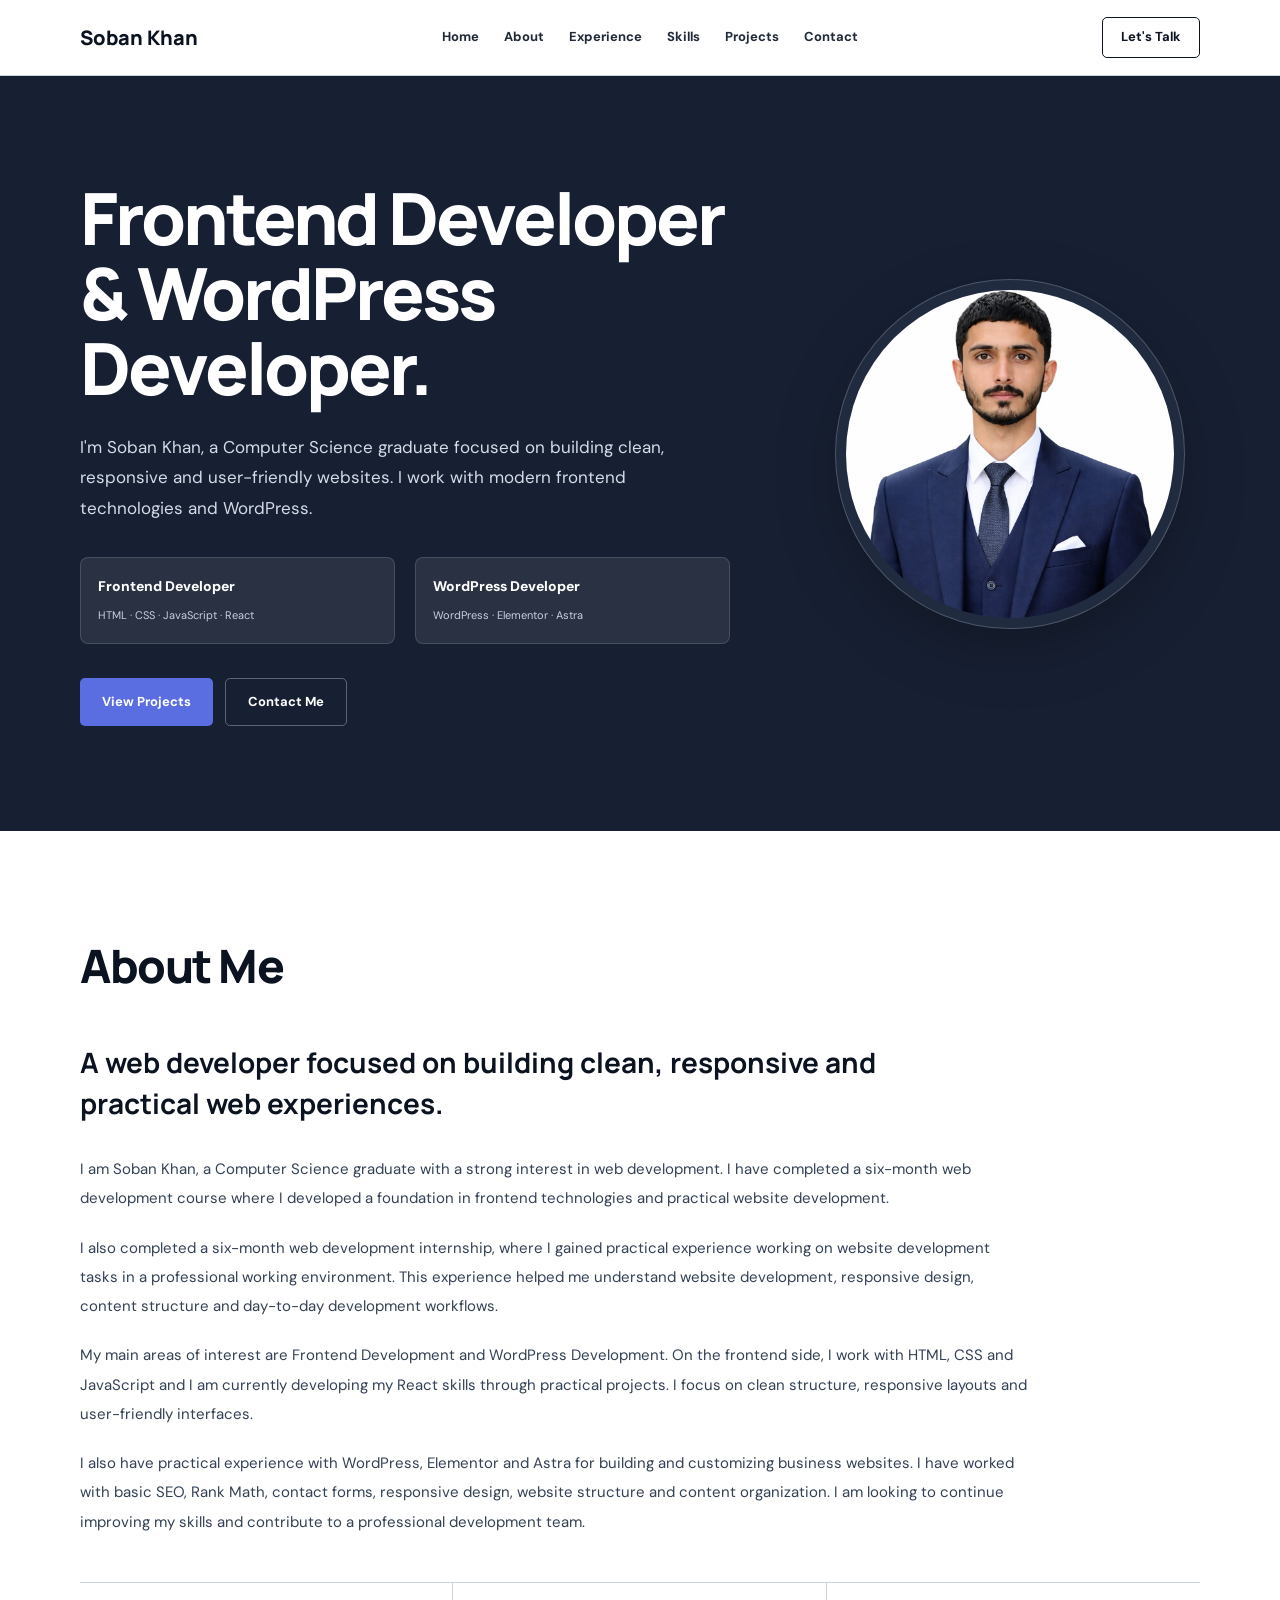
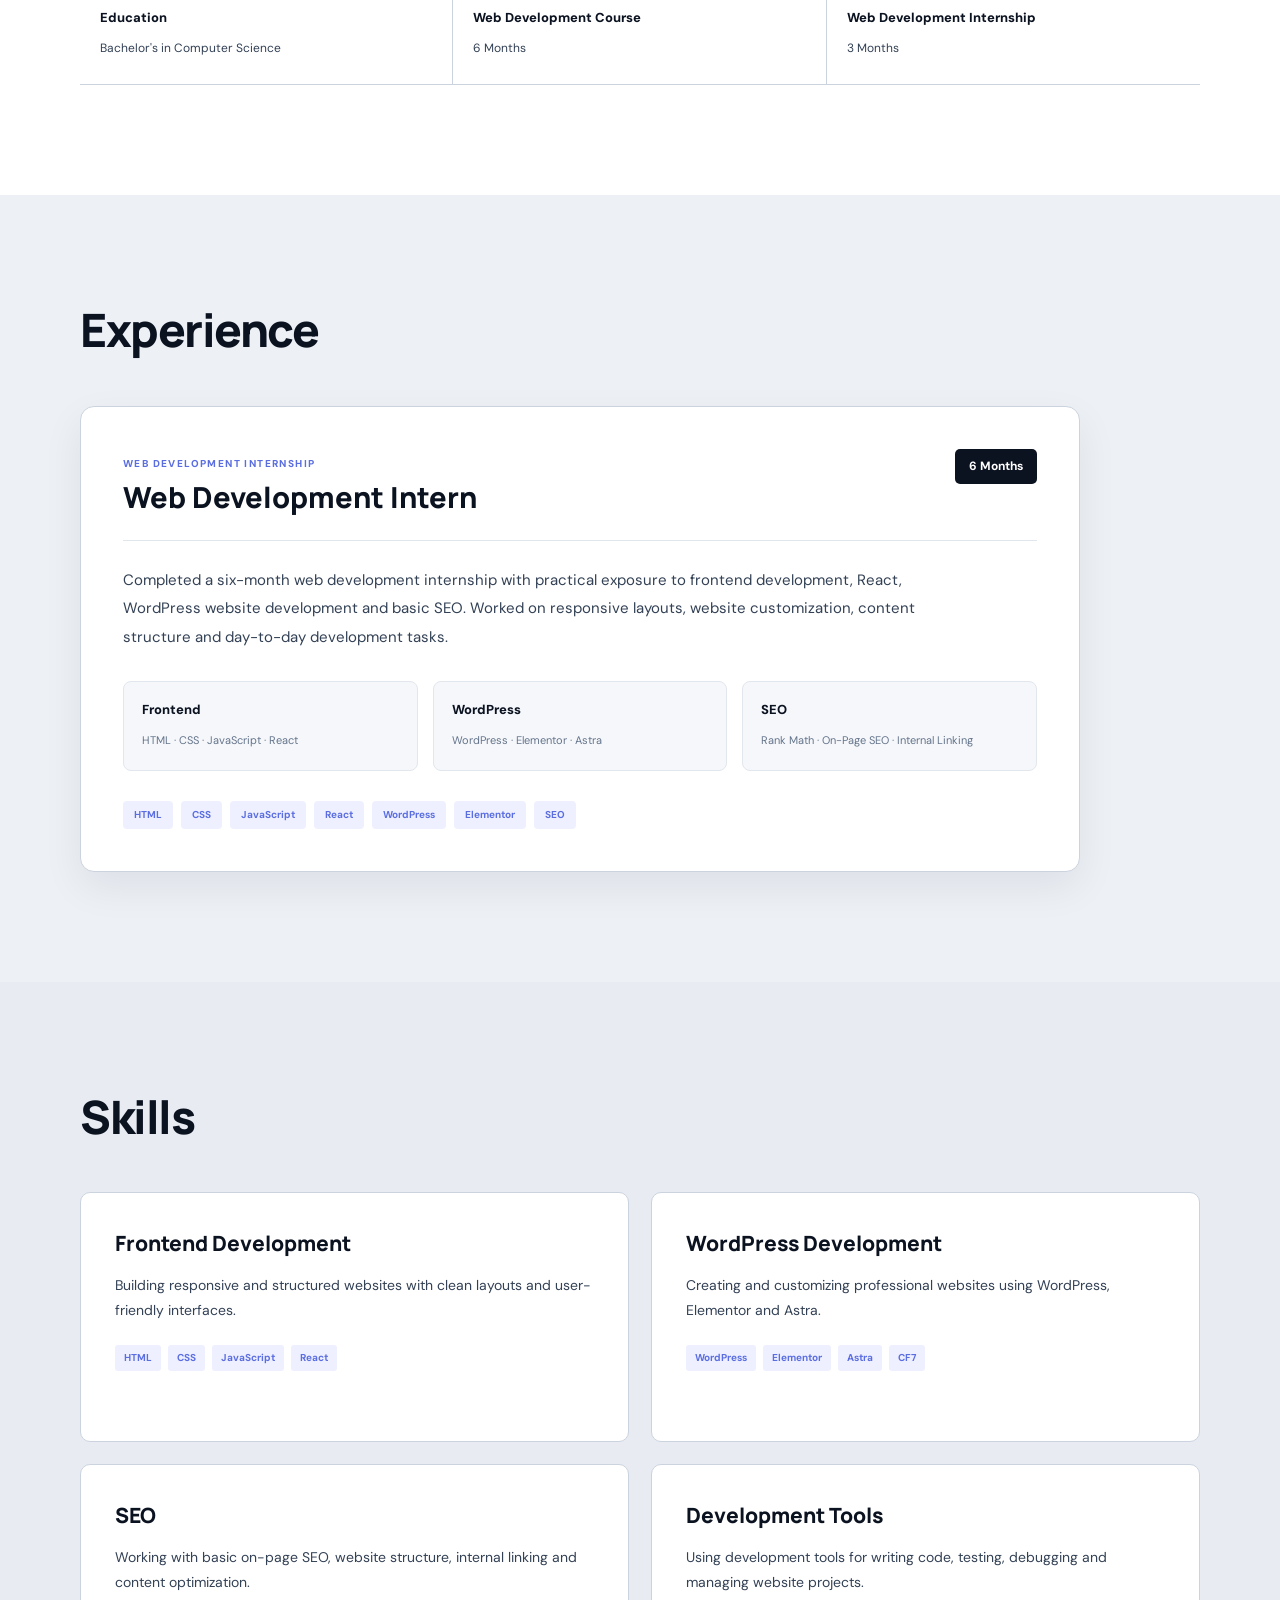
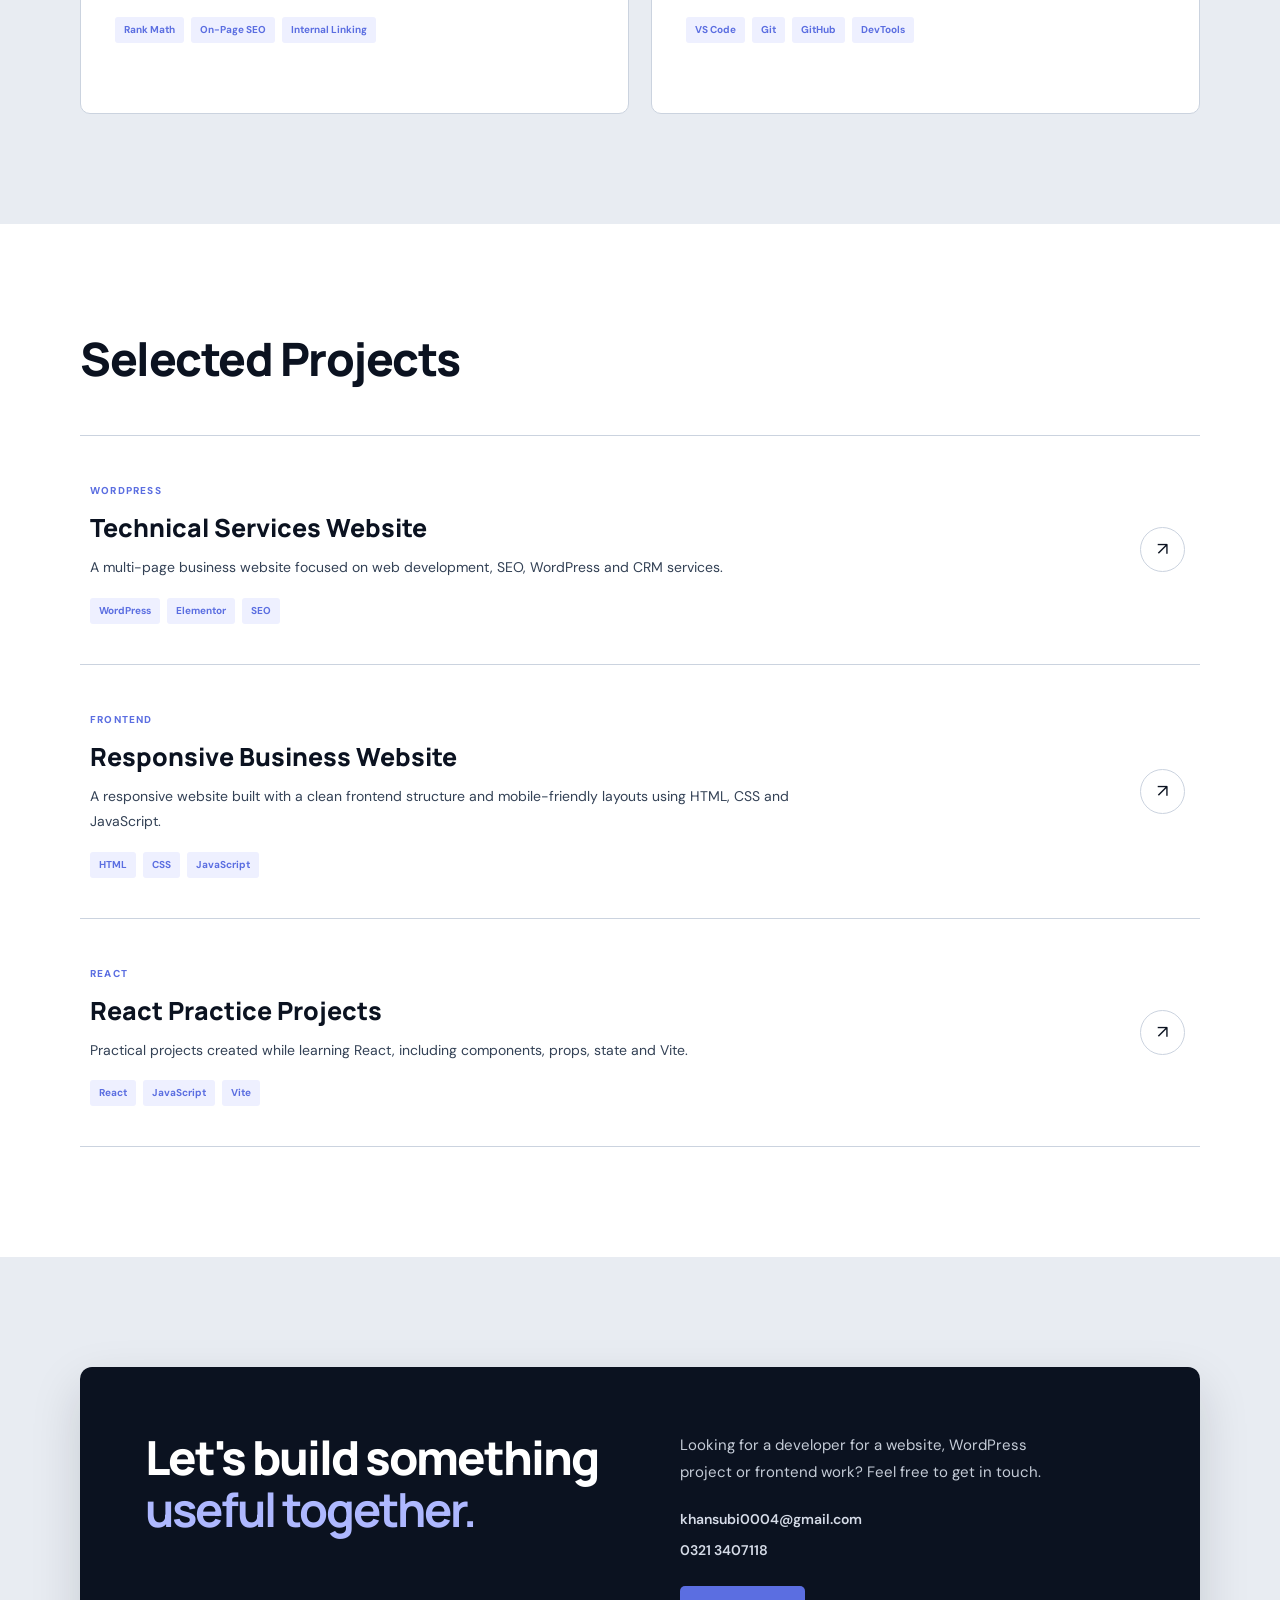
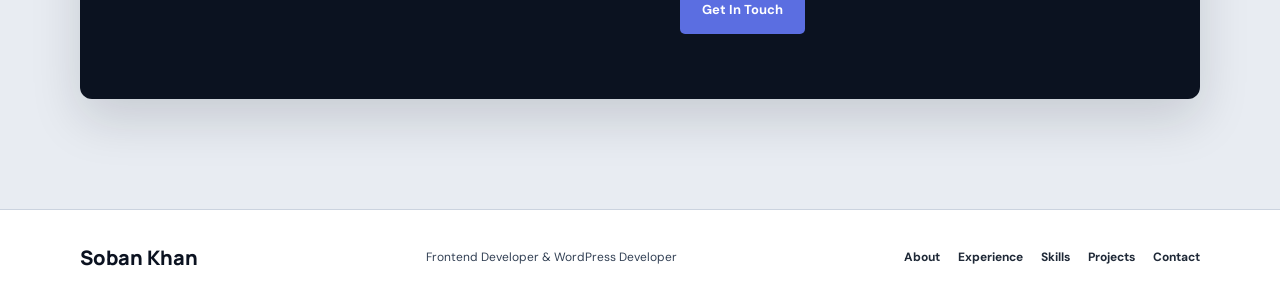
<file: index.html>
<!DOCTYPE html>
<html lang="en">

<head>

    <meta charset="UTF-8">

    <meta name="viewport" content="width=device-width, initial-scale=1.0">

    <meta
        name="description"
        content="Soban Khan - Frontend Developer and WordPress Developer"
    >

    <title>
        Soban Khan | Frontend Developer & WordPress Developer
    </title>

    <link rel="preconnect" href="https://fonts.googleapis.com">

    <link
        rel="preconnect"
        href="https://fonts.gstatic.com"
        crossorigin
    >

    <link
        href="https://fonts.googleapis.com/css2?family=DM+Sans:wght@400;500;600;700&family=Manrope:wght@500;600;700;800&display=swap"
        rel="stylesheet"
    >

    <link rel="stylesheet" href="portfolio.css">

</head>


<body>


<!-- ================= HEADER ================= -->

<header class="header">

    <div class="container header-inner">

        <a href="#home" class="logo">
            Soban Khan
        </a>


        <nav class="navigation">

            <a href="#home">Home</a>

            <a href="#about">About</a>

            <a href="#experience">Experience</a>

            <a href="#skills">Skills</a>

            <a href="#projects">Projects</a>

            <a href="#contact">Contact</a>

        </nav>


        <a href="#contact" class="header-btn">
            Let's Talk
        </a>


        <button
            class="menu-button"
            aria-label="Open menu"
        >

            <span></span>

            <span></span>

            <span></span>

        </button>

    </div>

</header>



<!-- ================= MAIN ================= -->

<main>


<!-- ================= HERO ================= -->

<section class="hero" id="home">

    <div class="container hero-container">


        <div class="hero-content">

            <h1>
                Frontend Developer
                <span>& WordPress Developer.</span>
            </h1>


            <p class="hero-text">
                I'm Soban Khan, a Computer Science graduate focused on
                building clean, responsive and user-friendly websites.
                I work with modern frontend technologies and WordPress.
            </p>


            <div class="hero-services">


                <div class="service-item">

                    <strong>
                        Frontend Developer
                    </strong>

                    <span>
                        HTML · CSS · JavaScript · React
                    </span>

                </div>


                <div class="service-item">

                    <strong>
                        WordPress Developer
                    </strong>

                    <span>
                        WordPress · Elementor · Astra
                    </span>

                </div>


            </div>


            <div class="hero-buttons">

                <a
                    href="#projects"
                    class="btn-primary"
                >
                    View Projects
                </a>

                <a
                    href="#contact"
                    class="btn-secondary"
                >
                    Contact Me
                </a>

            </div>

        </div>



        <!-- PROFILE PHOTO -->

        <div class="hero-photo">

            <div class="photo-frame">

                <div class="photo-circle">

                  <img src="profile.jpg.jpeg" alt="Soban Khan">

                </div>

            </div>

        </div>


    </div>

</section>



<!-- ================= ABOUT ================= -->

<section
    class="about section"
    id="about"
>

    <div class="container">


        <div class="section-title">

            <h2>
                About Me
            </h2>

        </div>


        <div class="about-intro">

            <h3>
                A web developer focused on building clean,
                responsive and practical web experiences.
            </h3>

        </div>


        <div class="about-text">


            <p>
                I am Soban Khan, a Computer Science graduate with a strong
                interest in web development. I have completed a six-month
                web development course where I developed a foundation in
                frontend technologies and practical website development.
            </p>


            <p>
                I also completed a six-month web development internship,
                where I gained practical experience working on website
                development tasks in a professional working environment.
                This experience helped me understand website development,
                responsive design, content structure and day-to-day
                development workflows.
            </p>


            <p>
                My main areas of interest are Frontend Development and
                WordPress Development. On the frontend side, I work with
                HTML, CSS and JavaScript and I am currently developing my
                React skills through practical projects. I focus on clean
                structure, responsive layouts and user-friendly interfaces.
            </p>


            <p>
                I also have practical experience with WordPress, Elementor
                and Astra for building and customizing business websites.
                I have worked with basic SEO, Rank Math, contact forms,
                responsive design, website structure and content
                organization. I am looking to continue improving my skills
                and contribute to a professional development team.
            </p>


        </div>


        <div class="about-highlights">


            <div>

                <strong>
                    Education
                </strong>

                <span>
                    Bachelor's in Computer Science
                </span>

            </div>


            <div>

                <strong>
                    Web Development Course
                </strong>

                <span>
                    6 Months
                </span>

            </div>


            <div>

                <strong>
                    Web Development Internship
                </strong>

                <span>
                    3 Months
                </span>

            </div>


        </div>

    </div>

</section>



<!-- ================= EXPERIENCE ================= -->

<section
    class="experience section"
    id="experience"
>

    <div class="container">


        <div class="section-title">

            <h2>
                Experience
            </h2>

        </div>


        <div class="experience-wrapper">


            <div class="experience-card">


                <div class="experience-top">


                    <div>

                        <span class="experience-label">
                            WEB DEVELOPMENT INTERNSHIP
                        </span>


                        <h3>
                            Web Development Intern
                        </h3>

                    </div>


                    <span class="experience-duration">
                        6 Months
                    </span>


                </div>



                <p class="experience-description">

                    Completed a six-month web development internship
                    with practical exposure to frontend development,
                    React, WordPress website development and basic SEO.
                    Worked on responsive layouts, website customization,
                    content structure and day-to-day development tasks.

                </p>



                <div class="experience-skills">


                    <div class="experience-skill">

                        <strong>
                            Frontend
                        </strong>

                        <span>
                            HTML · CSS · JavaScript · React
                        </span>

                    </div>


                    <div class="experience-skill">

                        <strong>
                            WordPress
                        </strong>

                        <span>
                            WordPress · Elementor · Astra
                        </span>

                    </div>


                    <div class="experience-skill">

                        <strong>
                            SEO
                        </strong>

                        <span>
                            Rank Math · On-Page SEO · Internal Linking
                        </span>

                    </div>


                </div>



                <div class="experience-tags">

                    <span>HTML</span>

                    <span>CSS</span>

                    <span>JavaScript</span>

                    <span>React</span>

                    <span>WordPress</span>

                    <span>Elementor</span>

                    <span>SEO</span>

                </div>


            </div>

        </div>

    </div>

</section>



<!-- ================= SKILLS ================= -->

<section
    class="skills section"
    id="skills"
>

    <div class="container">


        <div class="section-title">

            <h2>
                Skills
            </h2>

        </div>


        <div class="skills-grid">


            <!-- FRONTEND -->

            <div class="skill-box">

                <h3>
                    Frontend Development
                </h3>

                <p>
                    Building responsive and structured websites with
                    clean layouts and user-friendly interfaces.
                </p>


                <div class="skill-tags">

                    <span>HTML</span>

                    <span>CSS</span>

                    <span>JavaScript</span>

                    <span>React</span>

                </div>

            </div>



            <!-- WORDPRESS -->

            <div class="skill-box">

                <h3>
                    WordPress Development
                </h3>

                <p>
                    Creating and customizing professional websites
                    using WordPress, Elementor and Astra.
                </p>


                <div class="skill-tags">

                    <span>WordPress</span>

                    <span>Elementor</span>

                    <span>Astra</span>

                    <span>CF7</span>

                </div>

            </div>



            <!-- SEO -->

            <div class="skill-box">

                <h3>
                    SEO
                </h3>

                <p>
                    Working with basic on-page SEO, website structure,
                    internal linking and content optimization.
                </p>


                <div class="skill-tags">

                    <span>Rank Math</span>

                    <span>On-Page SEO</span>

                    <span>Internal Linking</span>

                </div>

            </div>



            <!-- TOOLS -->

            <div class="skill-box">

                <h3>
                    Development Tools
                </h3>

                <p>
                    Using development tools for writing code, testing,
                    debugging and managing website projects.
                </p>


                <div class="skill-tags">

                    <span>VS Code</span>

                    <span>Git</span>

                    <span>GitHub</span>

                    <span>DevTools</span>

                </div>

            </div>


        </div>

    </div>

</section>



<!-- ================= PROJECTS ================= -->

<section
    class="projects section"
    id="projects"
>

    <div class="container">


        <div class="section-title">

            <h2>
                Selected Projects
            </h2>

        </div>



        <!-- PROJECT 1 -->

        <div class="project">

            <div class="project-info">

                <span>
                    WORDPRESS
                </span>


                <h3>
                    Technical Services Website
                </h3>


                <p>
                    A multi-page business website focused on web
                    development, SEO, WordPress and CRM services.
                </p>


                <div class="project-tags">

                    <span>WordPress</span>

                    <span>Elementor</span>

                    <span>SEO</span>

                </div>

            </div>


            <div class="project-link">
                ↗
            </div>

        </div>



        <!-- PROJECT 2 -->

        <div class="project">

            <div class="project-info">

                <span>
                    FRONTEND
                </span>


                <h3>
                    Responsive Business Website
                </h3>


                <p>
                    A responsive website built with a clean frontend
                    structure and mobile-friendly layouts using
                    HTML, CSS and JavaScript.
                </p>


                <div class="project-tags">

                    <span>HTML</span>

                    <span>CSS</span>

                    <span>JavaScript</span>

                </div>

            </div>


            <div class="project-link">
                ↗
            </div>

        </div>



        <!-- PROJECT 3 -->

        <div class="project">

            <div class="project-info">

                <span>
                    REACT
                </span>


                <h3>
                    React Practice Projects
                </h3>


                <p>
                    Practical projects created while learning React,
                    including components, props, state and Vite.
                </p>


                <div class="project-tags">

                    <span>React</span>

                    <span>JavaScript</span>

                    <span>Vite</span>

                </div>

            </div>


            <div class="project-link">
                ↗
            </div>

        </div>


    </div>

</section>



<!-- ================= CONTACT ================= -->

<section
    class="contact section"
    id="contact"
>

    <div class="container">


        <div class="contact-box">


            <div>

                <h2>
                    Let's build something
                    <strong>useful together.</strong>
                </h2>

            </div>



            <div class="contact-right">

                <p>
                    Looking for a developer for a website, WordPress
                    project or frontend work? Feel free to get in touch.
                </p>


                <div class="contact-details">

                    <a href="mailto:khansubi0004@gmail.com">
                        khansubi0004@gmail.com
                    </a>


                    <a href="tel:03213407118">
                        0321 3407118
                    </a>

                </div>


                <a
                    href="mailto:khansubi0004@gmail.com"
                    class="btn-contact"
                >
                    Get In Touch
                </a>

            </div>


        </div>

    </div>

</section>


</main>



<!-- ================= FOOTER ================= -->

<footer class="footer">

    <div class="container footer-inner">


        <a href="#home" class="logo">
            Soban Khan
        </a>


        <p>
            Frontend Developer & WordPress Developer
        </p>


        <div class="footer-links">

            <a href="#about">
                About
            </a>

            <a href="#experience">
                Experience
            </a>

            <a href="#skills">
                Skills
            </a>

            <a href="#projects">
                Projects
            </a>

            <a href="#contact">
                Contact
            </a>

        </div>


    </div>

</footer>



<script src="portfolio.js"></script>

</body>

</html>
</file>
<file: portfolio.css>
:root {
    --dark: #0b1220;
    --dark-soft: #1f2937;
    --text: #334155;
    --muted: #64748b;
    --accent: #5b6ee1;
    --accent-light: #eef0ff;
    --light: #e8ecf2;
    --hero: #172033;
    --white: #ffffff;
    --border: #cbd3df;
}


/* ================= RESET ================= */

* {
    margin: 0;
    padding: 0;
    box-sizing: border-box;
}

html {
    scroll-behavior: smooth;
}

body {
    font-family: "DM Sans", sans-serif;
    color: var(--text);
    background: var(--white);
    line-height: 1.6;
}

a {
    text-decoration: none;
    color: inherit;
}

.container {
    width: min(1120px, 90%);
    margin: auto;
}


/* ================= HEADER ================= */

.header {
    height: 76px;
    background: var(--white);
    border-bottom: 1px solid var(--border);
    position: sticky;
    top: 0;
    z-index: 100;
}

.header-inner {
    height: 100%;
    display: flex;
    align-items: center;
    justify-content: space-between;
}

.logo {
    font-family: "Manrope", sans-serif;
    font-size: 20px;
    font-weight: 800;
    color: var(--dark);
}

.navigation {
    display: flex;
    align-items: center;
    gap: 25px;
}

.navigation a {
    color: var(--dark-soft);
    font-size: 13px;
    font-weight: 700;
    transition: 0.3s;
}

.navigation a:hover {
    color: var(--accent);
}

.header-btn {
    padding: 9px 18px;
    border: 1px solid var(--dark);
    border-radius: 5px;
    color: var(--dark);
    font-size: 13px;
    font-weight: 700;
    transition: 0.3s;
}

.header-btn:hover {
    background: var(--dark);
    color: var(--white);
}

.menu-button {
    display: none;
    border: 0;
    background: transparent;
    cursor: pointer;
}

.menu-button span {
    display: block;
    width: 23px;
    height: 2px;
    margin: 5px 0;
    background: var(--dark);
}


/* ================= HERO ================= */

.hero {
    background: var(--hero);
    padding: 105px 0;
}

.hero-container {
    display: grid;
    grid-template-columns: 1fr 380px;
    align-items: center;
    gap: 90px;
}

.hero-content {
    max-width: 680px;
}

.hero h1 {
    font-family: "Manrope", sans-serif;
    color: var(--white);
    font-size: clamp(48px, 6vw, 72px);
    line-height: 1.04;
    letter-spacing: -3px;
    font-weight: 800;
    margin-bottom: 26px;
}

.hero h1 span {
    display: block;
    color: var(--white);
}

.hero-text {
    max-width: 600px;
    color: #d5dbe7;
    font-size: 17px;
    line-height: 1.8;
    margin-bottom: 34px;
}


/* ================= HERO SERVICES ================= */

.hero-services {
    display: grid;
    grid-template-columns: 1fr 1fr;
    gap: 20px;
    margin-bottom: 34px;
}

.service-item {
    padding: 17px;
    background: rgba(255, 255, 255, 0.08);
    border: 1px solid rgba(255, 255, 255, 0.14);
    border-radius: 8px;
    transition: 0.3s;
}

.service-item:hover {
    background: rgba(255, 255, 255, 0.12);
    transform: translateY(-3px);
}

.service-item strong {
    display: block;
    color: var(--white);
    font-size: 14px;
    font-weight: 800;
    margin-bottom: 3px;
}

.service-item span {
    color: #c8d0dd;
    font-size: 11px;
}


/* ================= HERO BUTTONS ================= */

.hero-buttons {
    display: flex;
    gap: 12px;
}

.btn-primary,
.btn-secondary,
.btn-contact {
    display: inline-flex;
    align-items: center;
    justify-content: center;
    min-height: 48px;
    padding: 0 22px;
    border-radius: 5px;
    font-size: 13px;
    font-weight: 700;
    transition: 0.3s;
}

.btn-primary {
    background: var(--accent);
    color: var(--white);
}

.btn-primary:hover {
    background: var(--white);
    color: var(--dark);
}

.btn-secondary {
    background: transparent;
    border: 1px solid rgba(255, 255, 255, 0.3);
    color: var(--white);
}

.btn-secondary:hover {
    background: var(--white);
    color: var(--dark);
    border-color: var(--white);
}


/* ================= PROFILE IMAGE ================= */

.hero-photo {
    display: flex;
    justify-content: center;
    align-items: center;
}

.photo-frame {
    width: 350px;
    height: 350px;
    padding: 10px;
    background: #202b40;
    border: 1px solid rgba(255, 255, 255, 0.2);
    border-radius: 50%;
    box-shadow: 0 20px 60px rgba(0, 0, 0, 0.25);
}

.photo-circle {
    width: 100%;
    height: 100%;
    border-radius: 50%;
    overflow: hidden;
    position: relative;
}

.photo-circle img {
    width: 100%;
    height: 100%;
    display: block;
    object-fit: cover;
    object-position: center 10%;
    transform: none;
}



/* ================= SECTIONS ================= */

.section {
    padding: 110px 0;
}

.section-title {
    margin-bottom: 50px;
}

.section-title h2 {
    font-family: "Manrope", sans-serif;
    color: var(--dark);
    font-size: 46px;
    line-height: 1.1;
    letter-spacing: -1.5px;
    font-weight: 800;
}


/* ================= ABOUT ================= */

.about {
    background: var(--white);
}

.about-intro {
    max-width: 850px;
    margin-bottom: 32px;
}

.about-intro h3 {
    font-family: "Manrope", sans-serif;
    color: var(--dark);
    font-size: 28px;
    line-height: 1.45;
    font-weight: 700;
}

.about-text {
    max-width: 950px;
}

.about-text p {
    color: var(--text);
    font-size: 15px;
    line-height: 1.95;
    margin-bottom: 20px;
}


/* ================= ABOUT HIGHLIGHTS ================= */

.about-highlights {
    display: grid;
    grid-template-columns: repeat(3, 1fr);
    margin-top: 45px;
    border-top: 1px solid var(--border);
    border-bottom: 1px solid var(--border);
}

.about-highlights div {
    padding: 25px 20px;
    border-right: 1px solid var(--border);
}

.about-highlights div:last-child {
    border-right: 0;
}

.about-highlights strong {
    display: block;
    color: var(--dark);
    font-size: 13px;
    font-weight: 800;
    margin-bottom: 5px;
}

.about-highlights span {
    color: var(--text);
    font-size: 12px;
}


/* ================= EXPERIENCE ================= */

.experience {
    background: #edf1f6;
}

.experience-wrapper {
    max-width: 1000px;
}

.experience-card {
    background: var(--white);
    border: 1px solid var(--border);
    border-radius: 14px;
    padding: 42px;
    box-shadow: 0 15px 40px rgba(11, 18, 32, 0.07);
    transition: 0.3s;
}

.experience-card:hover {
    transform: translateY(-6px);
    box-shadow: 0 22px 50px rgba(11, 18, 32, 0.11);
    border-color: #aeb8e8;
}

.experience-top {
    display: flex;
    align-items: flex-start;
    justify-content: space-between;
    gap: 30px;
    padding-bottom: 25px;
    border-bottom: 1px solid #e1e5ec;
}

.experience-label {
    display: inline-block;
    color: var(--accent);
    font-size: 10px;
    font-weight: 800;
    letter-spacing: 1.4px;
    margin-bottom: 8px;
}

.experience-top h3 {
    font-family: "Manrope", sans-serif;
    color: var(--dark);
    font-size: 29px;
    font-weight: 800;
    line-height: 1.2;
}

.experience-duration {
    flex-shrink: 0;
    padding: 8px 14px;
    background: var(--dark);
    color: var(--white);
    border-radius: 5px;
    font-size: 12px;
    font-weight: 700;
}

.experience-description {
    max-width: 850px;
    color: var(--text);
    font-size: 15px;
    line-height: 1.9;
    margin: 25px 0 30px;
}

.experience-skills {
    display: grid;
    grid-template-columns: repeat(3, 1fr);
    gap: 15px;
    margin-bottom: 25px;
}

.experience-skill {
    padding: 18px;
    background: #f5f7fa;
    border: 1px solid #e2e6ed;
    border-radius: 8px;
}

.experience-skill strong {
    display: block;
    color: var(--dark);
    font-size: 13px;
    font-weight: 800;
    margin-bottom: 5px;
}

.experience-skill span {
    color: var(--muted);
    font-size: 11px;
    line-height: 1.6;
}

.experience-tags {
    display: flex;
    flex-wrap: wrap;
    gap: 8px;
    padding-top: 5px;
}

.experience-tags span {
    padding: 6px 11px;
    background: var(--accent-light);
    color: var(--accent);
    border-radius: 4px;
    font-size: 10px;
    font-weight: 700;
    transition: 0.3s;
}

.experience-tags span:hover {
    background: var(--accent);
    color: var(--white);
}


/* ================= SKILLS ================= */

.skills {
    background: var(--light);
}

.skills-grid {
    display: grid;
    grid-template-columns: 1fr 1fr;
    gap: 22px;
}

.skill-box {
    background: var(--white);
    border: 1px solid var(--border);
    padding: 34px;
    min-height: 250px;
    border-radius: 10px;
    transition: 0.3s;
}

.skill-box:hover {
    transform: translateY(-5px);
    border-color: #aeb8e8;
    box-shadow: 0 15px 35px rgba(17, 24, 39, 0.08);
}

.skill-box h3 {
    font-family: "Manrope", sans-serif;
    color: var(--dark);
    font-size: 21px;
    font-weight: 800;
    margin-bottom: 12px;
}

.skill-box p {
    color: var(--text);
    font-size: 14px;
    line-height: 1.8;
    margin-bottom: 22px;
}

.skill-tags {
    display: flex;
    flex-wrap: wrap;
    gap: 7px;
}

.skill-tags span,
.project-tags span {
    padding: 5px 9px;
    background: var(--accent-light);
    color: var(--accent);
    border-radius: 3px;
    font-size: 10px;
    font-weight: 700;
}


/* ================= PROJECTS ================= */

.projects {
    background: var(--white);
}

.project {
    display: grid;
    grid-template-columns: 1fr 50px;
    align-items: center;
    gap: 30px;
    padding: 40px 10px;
    border-top: 1px solid var(--border);
    transition: 0.3s;
}

.project:last-child {
    border-bottom: 1px solid var(--border);
}

.project:hover {
    background: var(--light);
    padding-left: 20px;
    padding-right: 20px;
}

.project-info > span {
    color: var(--accent);
    font-size: 10px;
    font-weight: 800;
    letter-spacing: 1.2px;
}

.project h3 {
    font-family: "Manrope", sans-serif;
    color: var(--dark);
    font-size: 25px;
    font-weight: 800;
    margin: 7px 0;
}

.project-info p {
    max-width: 700px;
    color: var(--text);
    font-size: 14px;
    line-height: 1.8;
    margin-bottom: 17px;
}

.project-tags {
    display: flex;
    flex-wrap: wrap;
    gap: 7px;
}

.project-link {
    width: 45px;
    height: 45px;
    border: 1px solid var(--border);
    border-radius: 50%;
    display: flex;
    align-items: center;
    justify-content: center;
    color: var(--dark);
    font-size: 18px;
    transition: 0.3s;
}

.project:hover .project-link {
    background: var(--dark);
    color: var(--white);
    border-color: var(--dark);
}


/* ================= CONTACT ================= */

.contact {
    background: var(--light);
}

.contact-box {
    background: var(--dark);
    color: var(--white);
    padding: 65px;
    display: grid;
    grid-template-columns: 1fr 1fr;
    gap: 80px;
    border-radius: 12px;
    box-shadow: 0 20px 50px rgba(11, 18, 32, 0.15);
}

.contact-box h2 {
    font-family: "Manrope", sans-serif;
    color: var(--white);
    font-size: 47px;
    line-height: 1.1;
    letter-spacing: -2px;
    font-weight: 800;
}

.contact-box h2 strong {
    display: block;
    color: #aeb8ff;
}

.contact-right {
    display: flex;
    flex-direction: column;
    justify-content: flex-end;
    align-items: flex-start;
}

.contact-right p {
    color: #c5ccd7;
    font-size: 15px;
    line-height: 1.8;
    max-width: 370px;
    margin-bottom: 22px;
}

.contact-details {
    display: flex;
    flex-direction: column;
    gap: 8px;
    margin-bottom: 25px;
}

.contact-details a {
    color: #d5dbe7;
    font-size: 14px;
    font-weight: 600;
    transition: 0.3s;
}

.contact-details a:hover {
    color: #aeb8ff;
}

.btn-contact {
    background: var(--accent);
    color: var(--white);
}

.btn-contact:hover {
    background: var(--white);
    color: var(--dark);
}


/* ================= FOOTER ================= */

.footer {
    border-top: 1px solid var(--border);
    background: var(--white);
}

.footer-inner {
    min-height: 95px;
    display: flex;
    align-items: center;
    justify-content: space-between;
    gap: 25px;
}

.footer-inner p {
    color: var(--text);
    font-size: 12px;
}

.footer-links {
    display: flex;
    gap: 18px;
}

.footer-links a {
    color: var(--dark-soft);
    font-size: 12px;
    font-weight: 700;
}

.footer-links a:hover {
    color: var(--accent);
}


/* ================= TABLET ================= */

@media (max-width: 900px) {

    .navigation {
        gap: 15px;
    }

    .hero-container {
        grid-template-columns: 1fr 300px;
        gap: 45px;
    }

    .photo-frame {
        width: 280px;
        height: 280px;
    }

    .contact-box {
        padding: 45px;
        gap: 45px;
    }
}


/* ================= MOBILE ================= */

@media (max-width: 700px) {

    .navigation {
        position: absolute;
        top: 76px;
        left: 5%;
        right: 5%;
        display: none;
        flex-direction: column;
        align-items: stretch;
        gap: 0;
        padding: 8px;
        background: var(--white);
        border: 1px solid var(--border);
        border-radius: 6px;
    }

    .navigation.active {
        display: flex;
    }

    .navigation a {
        padding: 12px;
        border-bottom: 1px solid var(--border);
    }

    .navigation a:last-child {
        border-bottom: 0;
    }

    .header-btn {
        display: none;
    }

    .menu-button {
        display: block;
    }

    .hero {
        padding: 70px 0;
    }

    .hero-container {
        grid-template-columns: 1fr;
        gap: 55px;
    }

    .hero-content {
        order: 1;
    }

    .hero-photo {
        order: 2;
    }

    .hero h1 {
        font-size: 48px;
    }

    .hero-text {
        font-size: 15px;
    }

    .hero-services {
        grid-template-columns: 1fr;
        gap: 12px;
    }

    .photo-frame {
        width: 270px;
        height: 270px;
    }

    .section {
        padding: 80px 0;
    }

    .section-title h2 {
        font-size: 38px;
    }

    .about-intro h3 {
        font-size: 22px;
    }

    .about-highlights {
        grid-template-columns: 1fr;
    }

    .about-highlights div {
        border-right: 0;
        border-bottom: 1px solid var(--border);
    }

    .about-highlights div:last-child {
        border-bottom: 0;
    }


    /* EXPERIENCE */

    .experience-card {
        padding: 28px 22px;
    }

    .experience-top {
        flex-direction: column;
        gap: 15px;
    }

    .experience-top h3 {
        font-size: 24px;
    }

    .experience-skills {
        grid-template-columns: 1fr;
        gap: 10px;
    }

    .experience-description {
        font-size: 14px;
    }


    /* SKILLS */

    .skills-grid {
        grid-template-columns: 1fr;
    }

    .skill-box {
        min-height: auto;
    }


    /* PROJECTS */

    .project {
        grid-template-columns: 1fr;
        gap: 10px;
    }

    .project-link {
        display: none;
    }


    /* CONTACT */

    .contact-box {
        grid-template-columns: 1fr;
        padding: 40px 28px;
        gap: 40px;
    }

    .contact-box h2 {
        font-size: 40px;
    }


    /* FOOTER */

    .footer-inner {
        padding: 28px 0;
        flex-direction: column;
        text-align: center;
    }

    .footer-links {
        order: 3;
        flex-wrap: wrap;
        justify-content: center;
    }
}


/* ================= SMALL MOBILE ================= */

@media (max-width: 420px) {

    .hero h1 {
        font-size: 41px;
    }

    .photo-frame {
        width: 245px;
        height: 245px;
    }

    .section-title h2 {
        font-size: 34px;
    }

    .hero-buttons {
        flex-direction: column;
    }

    .btn-primary,
    .btn-secondary {
        width: 100%;
    }

    .contact-box h2 {
        font-size: 34px;
    }
}
</file>
